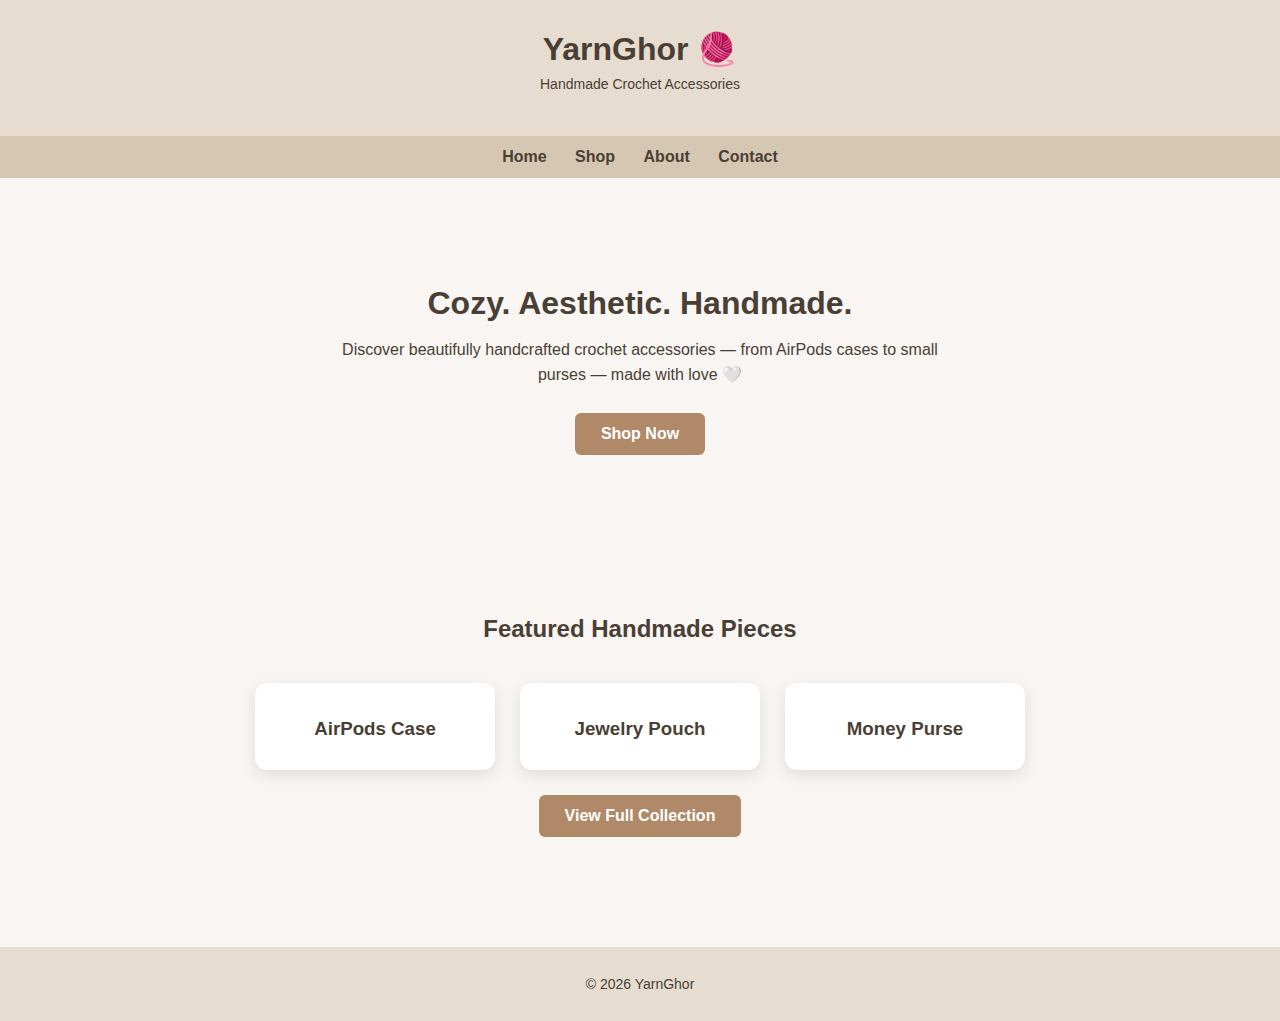
<file: index.html>
<!DOCTYPE html>
<html lang="en">
<head>
  <meta charset="UTF-8">
  <title>YarnGhor | Handmade Crochet</title>
  <link rel="stylesheet" href="style.css">
</head>
<body>

<header>
  <h1>YarnGhor 🧶</h1>
  <p>Handmade Crochet Accessories</p>
</header>

<nav>
  <a href="index.html">Home</a>
  <a href="shop.html">Shop</a>
  <a href="about.html">About</a>
  <a href="contact.html">Contact</a>
</nav>

<!-- HERO SECTION -->
<section class="hero">
  <h2>Cozy. Aesthetic. Handmade.</h2>
  <p>
    Discover beautifully handcrafted crochet accessories —  
    from AirPods cases to small purses — made with love 🤍
  </p>
  <a class="btn" href="shop.html">Shop Now</a>
</section>

<!-- FEATURED SECTION -->
<section class="featured">
  <h2>Featured Handmade Pieces</h2>

  <div class="products">
    <div class="card">
      <h3>AirPods Case</h3>
    </div>

    <div class="card">
      <h3>Jewelry Pouch</h3>
    </div>

    <div class="card">
      <h3>Money Purse</h3>
    </div>
  </div>

  <a class="btn" href="shop.html">View Full Collection</a>
</section>

<footer>
  <p>© 2026 YarnGhor</p>
</footer>

</body>
</html>
</file>
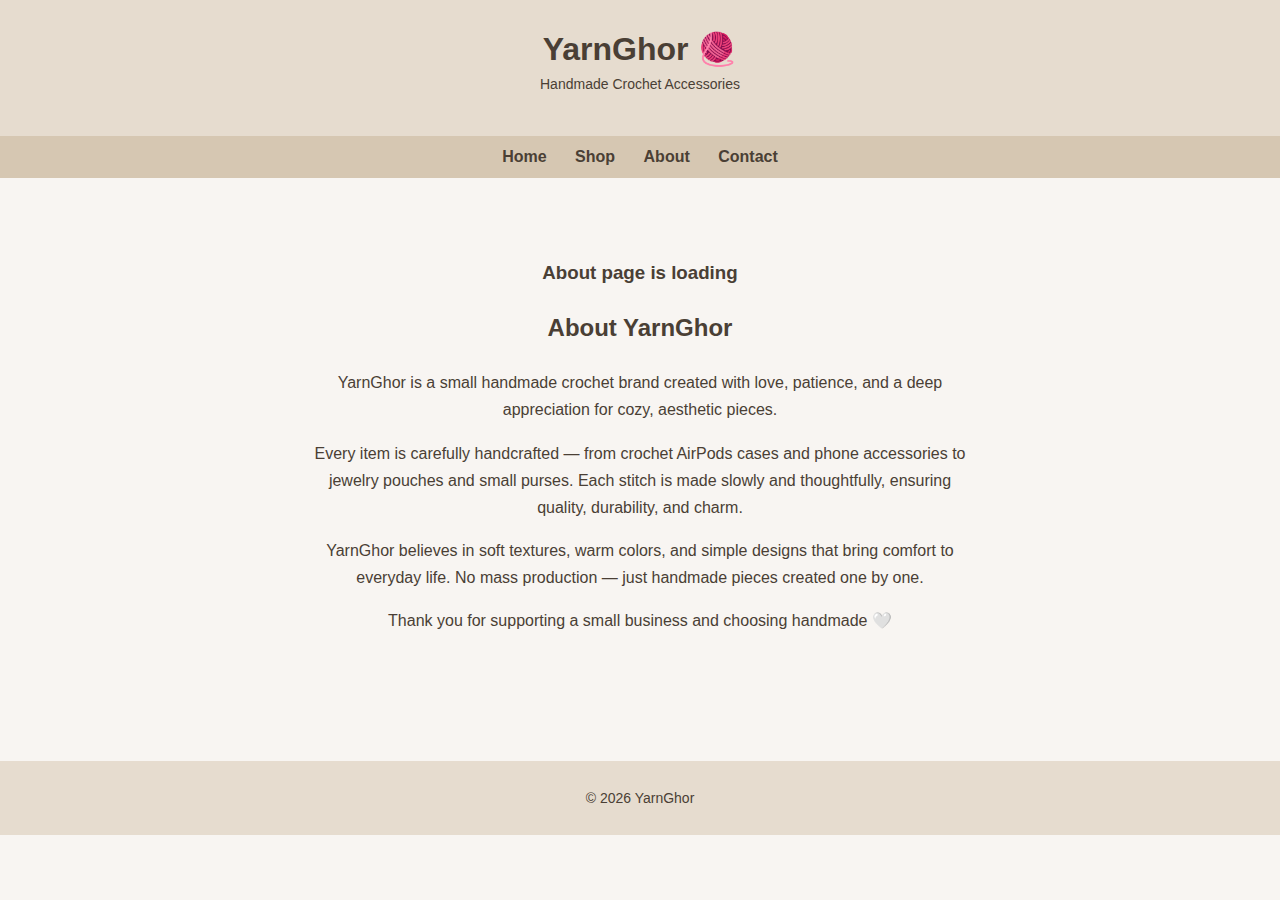
<file: about.html>
<!DOCTYPE html>
<html lang="en">
<head>
  <meta charset="UTF-8">
  <title>About | YarnGhor</title>
  <link rel="stylesheet" href="style.css">
</head>
<body>

<header>
  <h1>YarnGhor 🧶</h1>
  <p>Handmade Crochet Accessories</p>
</header>

<nav>
  <a href="index.html">Home</a>
  <a href="shop.html">Shop</a>
  <a href="about.html">About</a>
  <a href="contact.html">Contact</a>
</nav>

<section class="about"> 
  <h3>About page is loading</h3>
  <h2>About YarnGhor</h2>

  <p>
    YarnGhor is a small handmade crochet brand created with love, patience,
    and a deep appreciation for cozy, aesthetic pieces.
  </p>

  <p>
    Every item is carefully handcrafted — from crochet AirPods cases and
    phone accessories to jewelry pouches and small purses. Each stitch is
    made slowly and thoughtfully, ensuring quality, durability, and charm.
  </p>

  <p>
    YarnGhor believes in soft textures, warm colors, and simple designs that
    bring comfort to everyday life. No mass production — just handmade pieces
    created one by one.
  </p>

  <p>
    Thank you for supporting a small business and choosing handmade 🤍
  </p>
</section>

<footer>
  <p>© 2026 YarnGhor</p>
</footer>

</body>
</html>
</file>
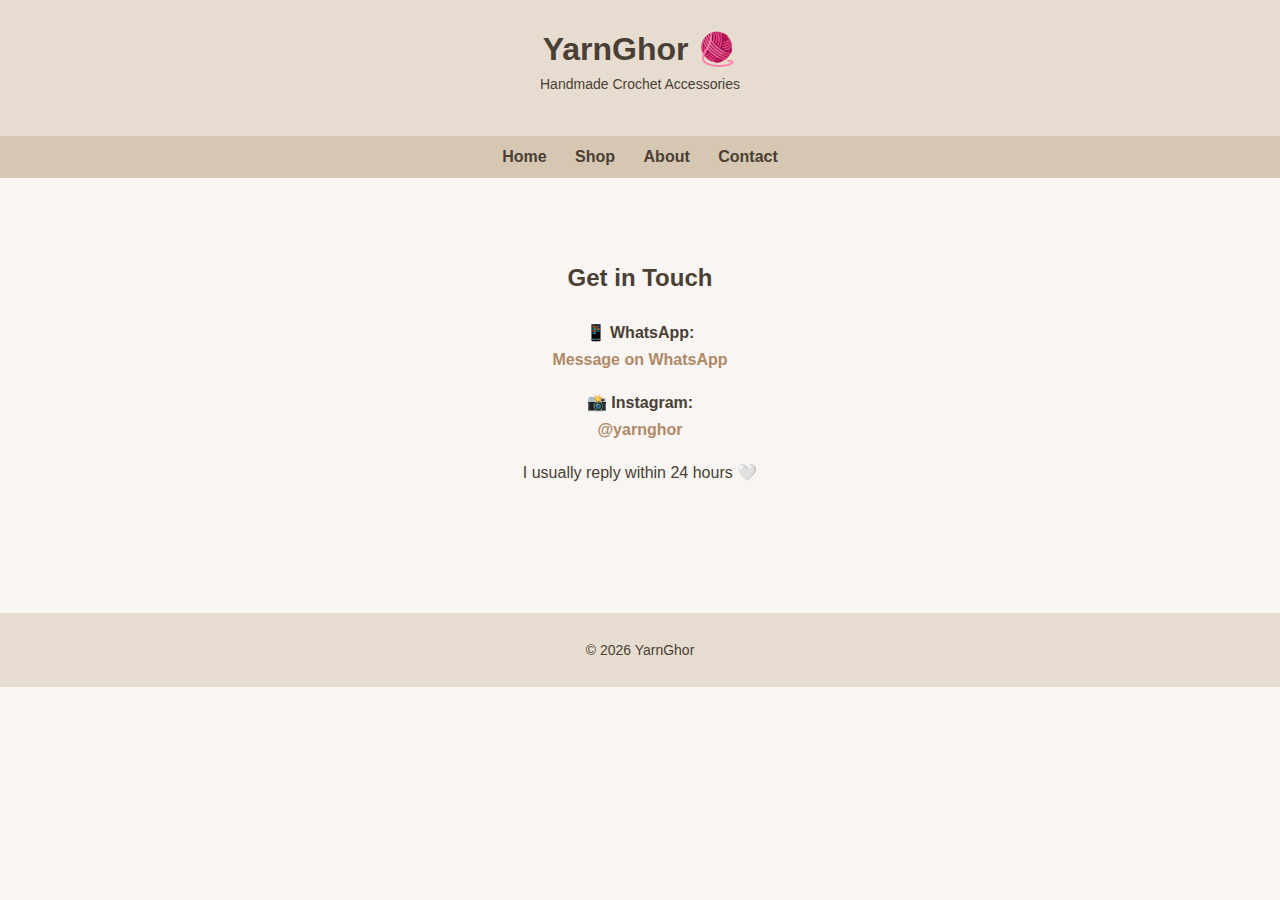
<file: contact.html>
<!DOCTYPE html>
<html lang="en">
<head>
  <meta name="viewport" content="width=device-width, initial-scale=1.0">
  <title>YarnGhor</title>
  <link rel="stylesheet" href="style.css">
</head>
<body>

<header>
  <h1>YarnGhor 🧶</h1>
  <p>Handmade Crochet Accessories</p>
</header>

<nav class="navbar">
  <a href="./index.html">Home</a>
  <a href="./shop.html">Shop</a>
  <a href="./about.html">About</a>
  <a href="./contact.html">Contact</a>
</nav>

<section class="contact">
  <h2>Get in Touch</h2>

  <p>
    📱 <strong>WhatsApp:</strong><br>
    <a href="https://wa.me/8801774848194">Message on WhatsApp</a>
  </p>

  <p>
    📸 <strong>Instagram:</strong><br>
    <a href="https://www.instagram.com/yarnghor/" target="_blank">
      @yarnghor
    </a>
  </p>

  <p>
    I usually reply within 24 hours 🤍
  </p>
</section>

<footer>
  <p>© 2026 YarnGhor</p>
</footer>

</body>
</html>
</file>
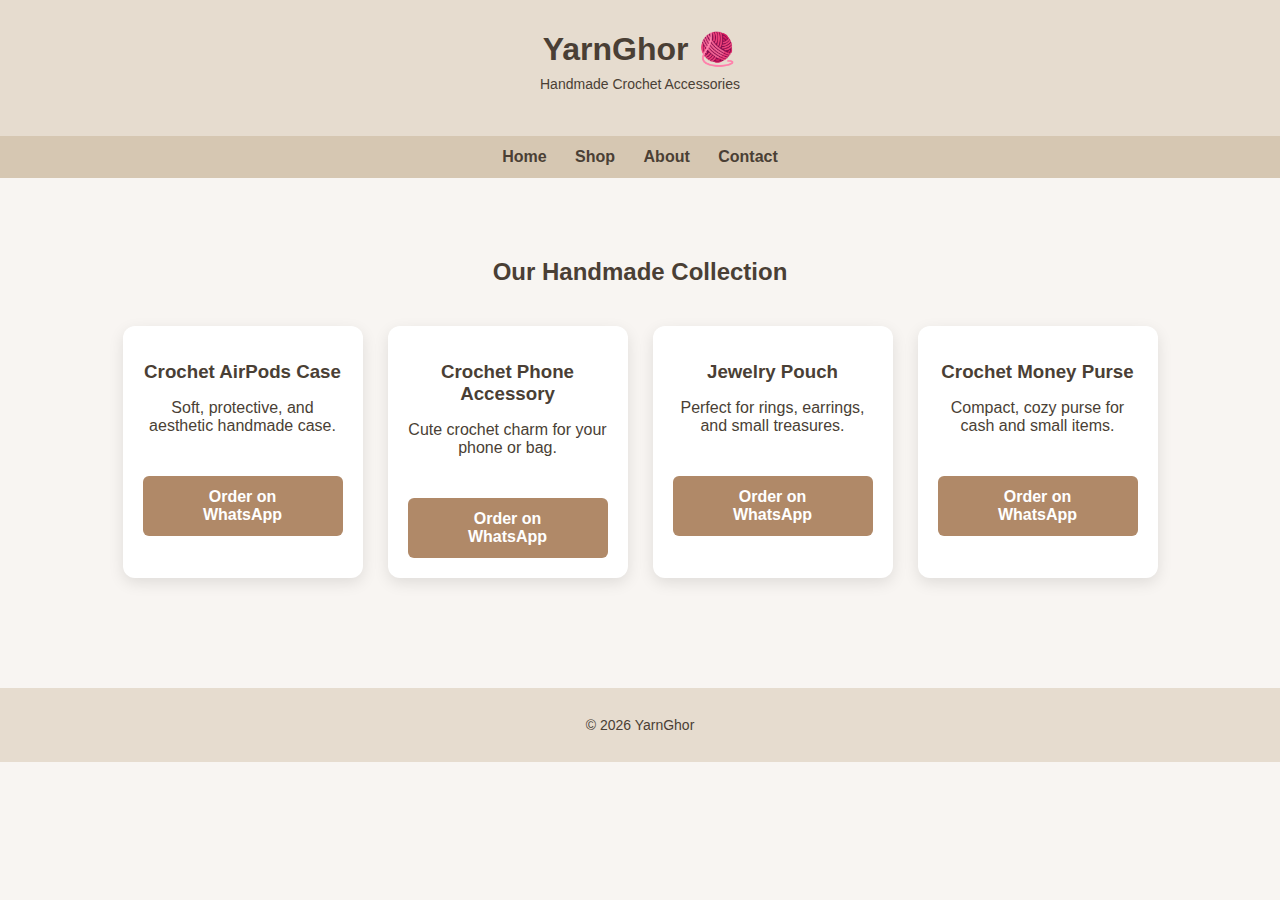
<file: shop.html>
<!DOCTYPE html>
<html lang="en">
<head>
  <meta name="viewport" content="width=device-width, initial-scale=1.0">
  <title>YarnGhor</title>
  <link rel="stylesheet" href="style.css">
</head>
<body>

<header>
  <h1>YarnGhor 🧶</h1>
  <p>Handmade Crochet Accessories</p>
</header>

<nav class="navbar">
  <a href="./index.html">Home</a>
  <a href="./shop.html">Shop</a>
  <a href="./about.html">About</a>
  <a href="./contact.html">Contact</a>
</nav>

<section class="shop">
  <h2>Our Handmade Collection</h2>

  <div class="products">

    <!-- AirPods Case -->
    <div class="card">
      <h3>Crochet AirPods Case</h3>
      <p>Soft, protective, and aesthetic handmade case.</p>
      <a class="btn" href="https://wa.me/8801774848194?text=Hi%20YarnGhor!%20I’d%20like%20to%20order%20the%20Crochet%20AirPods%20Case." target="_blank">
  Order on WhatsApp
</a> 
    </div>

    <!-- Phone Accessory -->
    <div class="card">
      <h3>Crochet Phone Accessory</h3>
      <p>Cute crochet charm for your phone or bag.</p>
     <a class="btn" href="https://wa.me/8801774848194?text=Hi%20YarnGhor!%20I’m%20interested%20in%20the%20Crochet%20Phone%20Accessory." target="_blank">
  Order on WhatsApp
</a>
    </div>

    <!-- Jewelry Pouch -->
    <div class="card">
      <h3>Jewelry Pouch</h3>
      <p>Perfect for rings, earrings, and small treasures.</p>
     <a class="btn" href="https://wa.me/8801774848194?text=Hi%20YarnGhor!%20I’d%20like%20to%20order%20the%20Crochet%20Jewelry%20Pouch." target="_blank">
  Order on WhatsApp
</a>
    </div>

    <!-- Money Purse -->
    <div class="card">
      <h3>Crochet Money Purse</h3>
      <p>Compact, cozy purse for cash and small items.</p>
      <a class="btn" href="https://wa.me/8801774848194?text=Hi%20YarnGhor!%20I’m%20interested%20in%20the%20Crochet%20Money%20Purse." target="_blank">
  Order on WhatsApp
</a>
    </div>

  </div>
</section>

<footer>
  <p>© 2026 YarnGhor</p>
</footer>

</body>

</html>
</file>
<file: style.css>
/* RESET */
* {
  box-sizing: border-box;
}

/* BODY */
body {
  margin: 0;
  font-family: "Segoe UI", Arial, sans-serif;
  background-color: #f8f5f2;
  color: #4a3f35;
}

/* HEADER */
header {
  background-color: #e6dccf;
  padding: 30px 20px;
  text-align: center;
}

header h1 {
  margin: 0;
}

header p {
  margin-top: 8px;
  font-size: 14px;
}

/* NAVIGATION */
nav {
  background-color: #d6c7b2;
  padding: 12px;
  text-align: center;
}

nav a {
  margin: 0 12px;
  text-decoration: none;
  color: #4a3f35;
  font-weight: 600;
}

nav a:hover {
  text-decoration: underline;
}

/* HERO SECTION */
.hero {
  padding: 80px 20px;
  text-align: center;
}

.hero h2 {
  font-size: 32px;
  margin-bottom: 15px;
}

.hero p {
  max-width: 600px;
  margin: auto;
  line-height: 1.6;
}

/* BUTTON */
.btn {
  display: inline-block;
  margin-top: 25px;
  padding: 12px 26px;
  background-color: #b08968;
  color: white;
  text-decoration: none;
  border-radius: 6px;
  font-weight: 600;
}

.btn:hover {
  background-color: #9c7356;
}

/* FEATURED & SHOP SECTIONS */
.featured,
.shop {
  padding: 60px 20px;
  text-align: center;
}

.featured h2,
.shop h2 {
  margin-bottom: 40px;
}

/* PRODUCT GRID */
.products {
  display: flex;
  gap: 25px;
  justify-content: center;
  flex-wrap: wrap;
}

/* PRODUCT CARD */
.card {
  background-color: white;
  padding: 20px;
  width: 240px;
  border-radius: 12px;
  box-shadow: 0 5px 15px rgba(0, 0, 0, 0.1);
  transition: transform 0.3s ease, box-shadow 0.3s ease;
}

.card:hover {
  transform: translateY(-6px);
  box-shadow: 0 12px 25px rgba(0, 0, 0, 0.15);
}

.card h3 {
  margin: 15px 0 10px;
}

/* PRODUCT IMAGE */
.card img {
  width: 100%;
  height: 180px;
  object-fit: cover;
  border-radius: 10px;
}

/* PRICE */
.price {
  font-weight: bold;
  margin: 10px 0;
}

/* ABOUT & CONTACT */
.about,
.contact {
  padding: 60px 20px;
  max-width: 700px;
  margin: auto;
  text-align: center;
  line-height: 1.7;
}

/* FOOTER */
footer {
  background-color: #e6dccf;
  text-align: center;
  padding: 15px;
  margin-top: 50px;
  font-size: 14px;
}

/* MOBILE RESPONSIVE */
@media (max-width: 600px) {
  .hero h2 {
    font-size: 24px;
  }

  nav a {
    display: inline-block;
    margin: 8px;
  }

  .card {
    width: 90%;
  }
}
/* LINKS INSIDE CONTENT */
.about a,
.contact a {
  color: #b08968;
  text-decoration: none;
  font-weight: 600;
}

.about a:hover,
.contact a:hover {
  text-decoration: underline;
}
.navbar {
  position: relative;
  z-index: 1000;
}

body {
  margin: 0;
}
a {
  color: #7a4a2e;
  text-decoration: none;
  font-weight: 500;
}

a:hover {
  text-decoration: underline;
}
</file>
